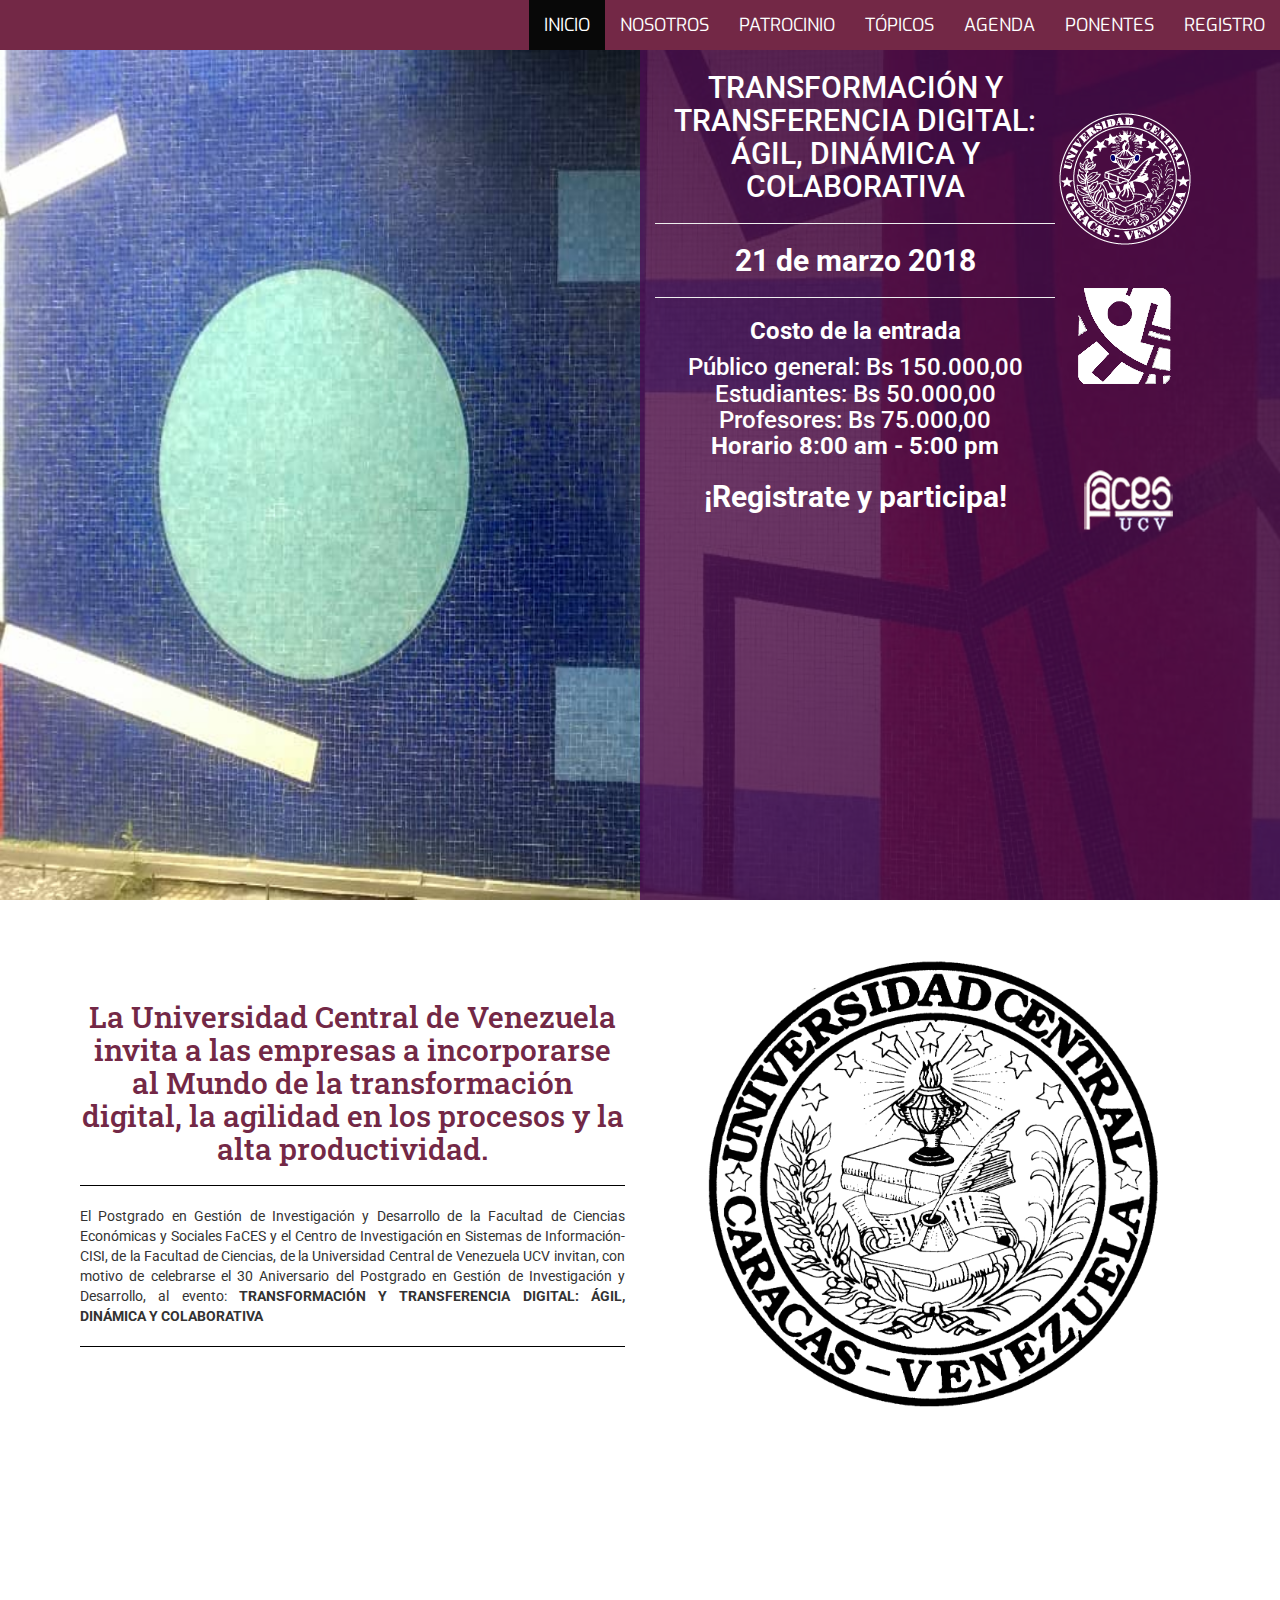
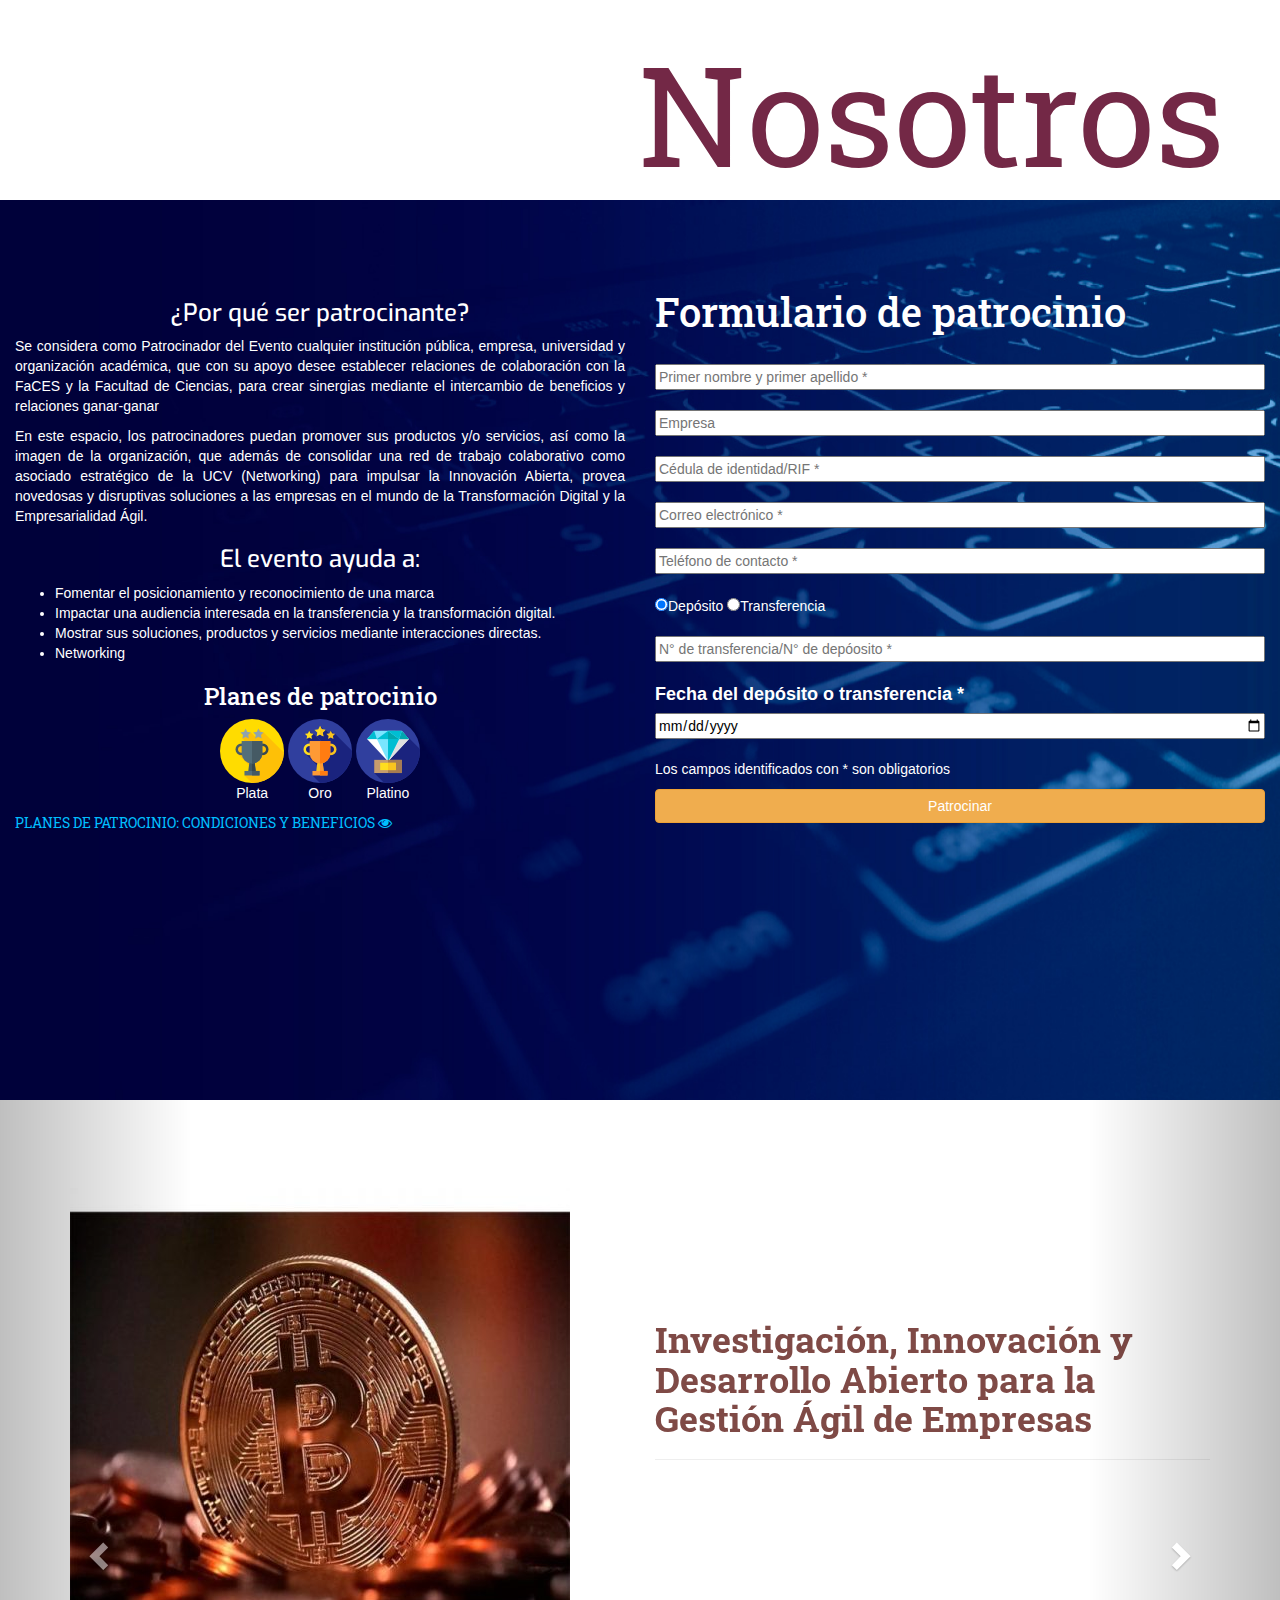
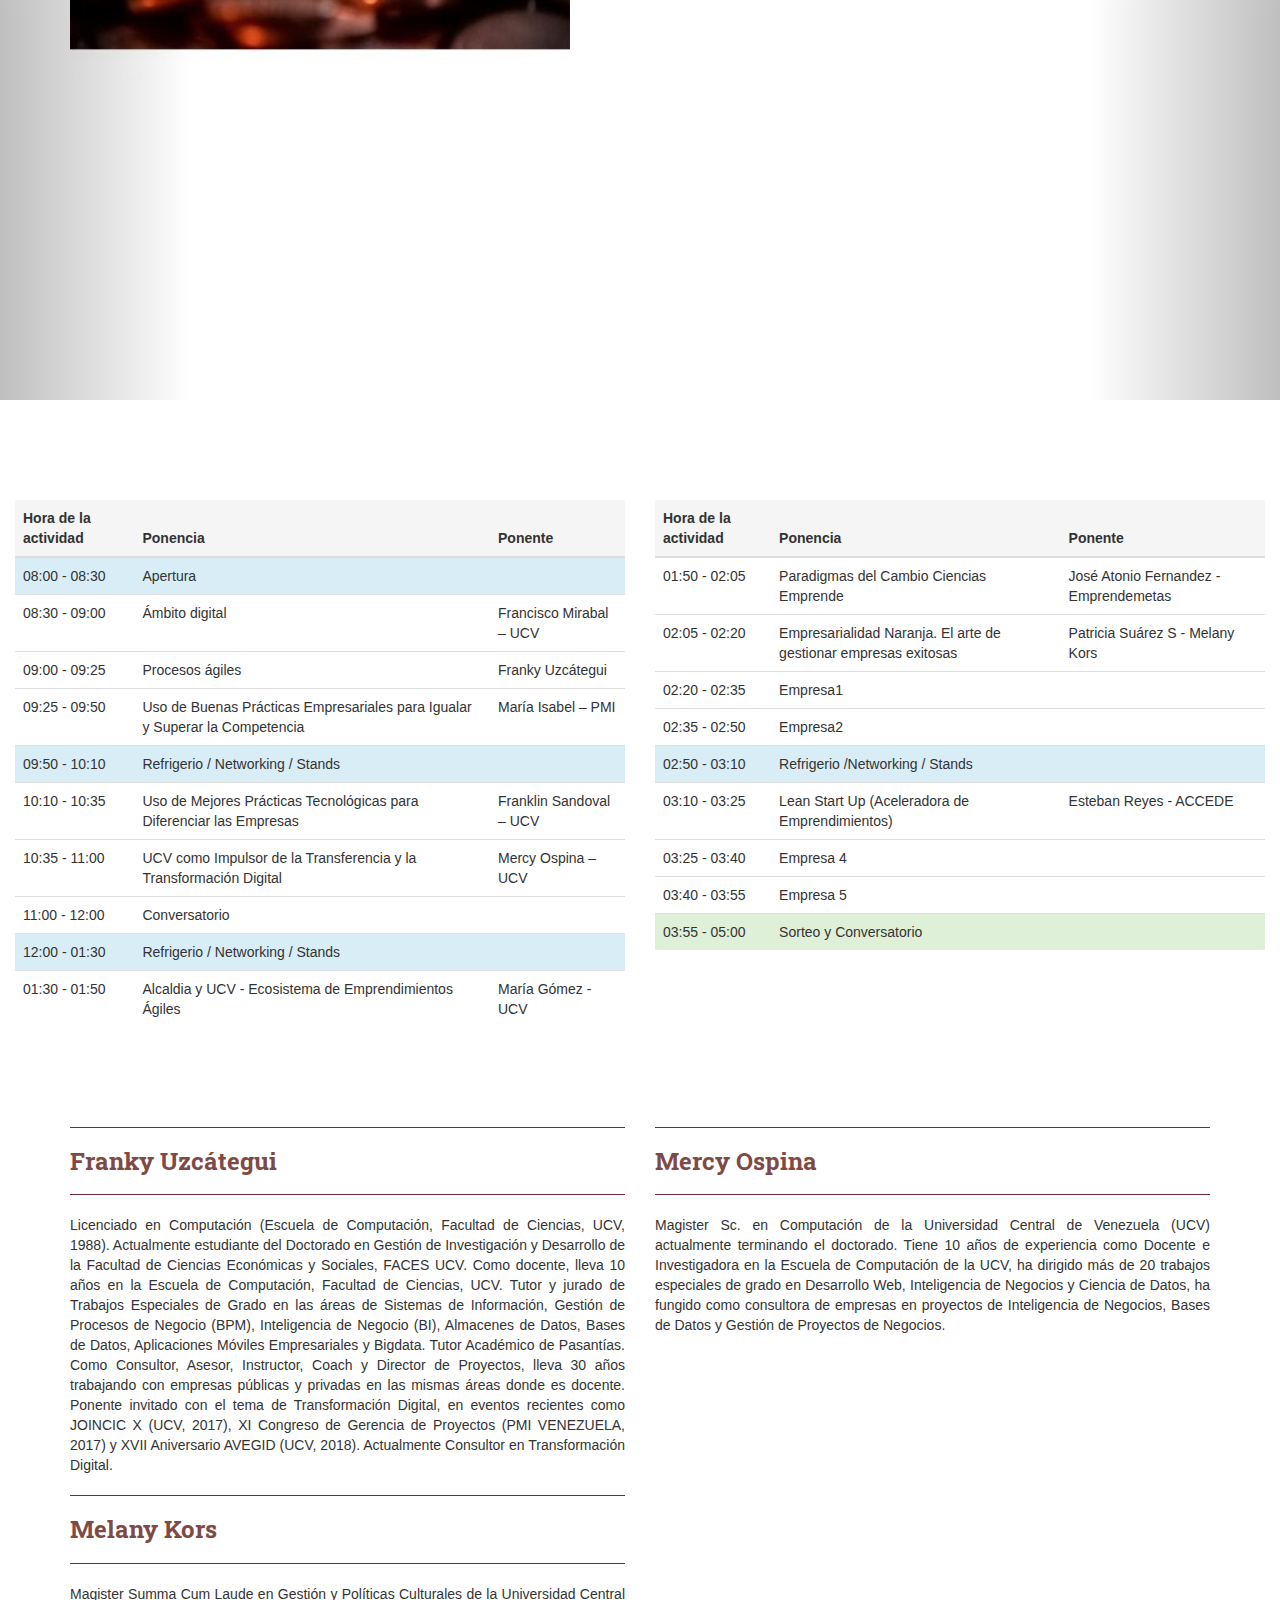
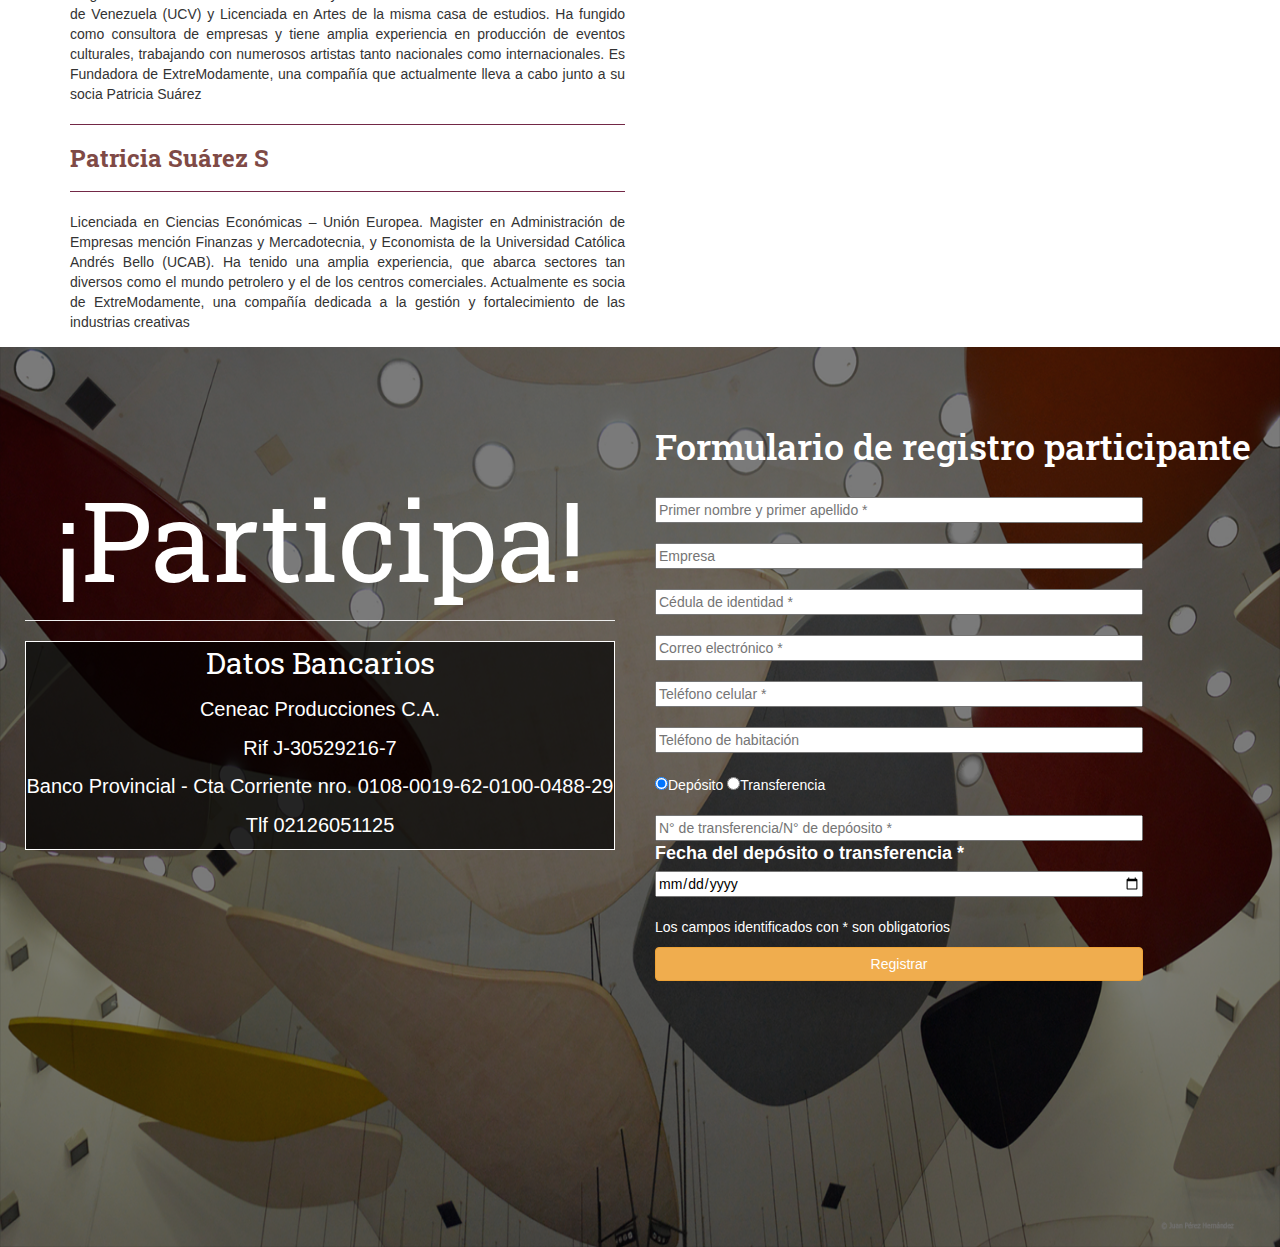
<file: index.html>
<!DOCTYPE html>
<html>
<head>
	<title>CONGRESO UCV</title>
	<link rel="stylesheet" type="text/css" href="static/css/bootstrap.min.css">
	<link rel="stylesheet" type="text/css" href="static/css/style_base.css">
	<link rel="stylesheet" type="text/css" href="static/font-awesome/css/font-awesome.css">
	<link href="https://fonts.googleapis.com/css?family=Exo|Roboto" rel="stylesheet">
	<link href="https://fonts.googleapis.com/css?family=Roboto+Slab" rel="stylesheet">
	<script type="text/javascript" src="static/js/jquery.js"></script>
	<script type="text/javascript" src="static/js/bootstrap.min.js"></script>
	<script type="text/javascript" src="static/js/validadores.js"></script>
	<meta charset="utf-8">
	<meta name= viewport content= width=device-width initial-scale=1>
</head>
<body data-spy="scroll" data-target=".navbar" data-offset="50">
	<header>
		<nav class="navbar navbar-inverse navbar-fixed-top bg-custom">
  		<div class="container-fluid">
    		<div class="navbar-header">
      		<button type="button" class="navbar-toggle" data-toggle="collapse" data-target="#myNavbar" style="background: black">
        		<span class="icon-bar"></span>
        		<span class="icon-bar"></span>
        		<span class="icon-bar"></span> 
      		</button>
    		</div>
   		 <div class="collapse navbar-collapse" id="myNavbar">
      		<ul class="nav navbar-nav navbar-right" style="font-family: Exo; font-size: 18px;">
        		<li><a href="#banner" style="color: white">INICIO</a></li>
        		<li><a href="#nosotros" style="color: white">NOSOTROS</a></li>
        		<li><a href="#patrocinio" style="color: white">PATROCINIO</a></li>
        		<li><a href="#myCarousel" style="color: white">TÓPICOS</a></li> 
        		<li><a href="#agenda" style="color: white">AGENDA</a></li>
        		<li><a href="#ponente" style="color: white">PONENTES</a></li>
        		<li><a href="#contacto" style="color: white">REGISTRO</a></li>
      		</ul>
    	 </div>
  		</div>
		</nav>		
	</header>

	<div class="container" id="banner">
		<div class="row banner">

			<div class="hidden-x hidden-sm col-md-6"></div>

			<div class=" col-xs-12 col-sm-12 col-md-6 bg-opacity">
				
				<div class="container-text">
					<h2> TRANSFORMACIÓN Y TRANSFERENCIA DIGITAL: ÁGIL, DINÁMICA Y COLABORATIVA</h2>
					<hr>
					<h2 class="fecha">21 de marzo 2018</h2>
					<hr>
					<h3 class="fecha">Costo de la entrada</h3>
					<h3 class="no-margin low-xs">Público general: Bs 150.000,00</h3>
					<h3 class="no-margin low-xs">Estudiantes: Bs 50.000,00</h3>
					<h3 class="no-margin low-xs">Profesores: Bs 75.000,00</h3>
					<h3 class="no-margin low-xs fecha">Horario 8:00 am - 5:00 pm</h3>
					<h2 class="registro">¡Registrate y participa!</h2>
					
					<!--<a class="btn btn-warning" href="#contacto">Registro de usuario </a>-->
				</div>

				<ul class="logos-img">
					<li><img class="" src="static/img/ucv.png"></li>
					<li><img class="" src="static/img/ciencias_logo_b.png"></li>
					<li><img class="" src="static/img/logo_faces.png"></li>
				</ul>

			</div>

		</div>
	</div>

	<div class="container" id="nosotros">
		<div class="row">
			<div class="col-xs-12 col-sm-6 col-md-6">

				<div class="container-nosotros">
					<h2 class="fnt-roboto-slab txt-cntr margin-80 color-blue">La Universidad Central de Venezuela invita a las empresas a incorporarse al Mundo de la transformación digital, la agilidad en los procesos y la alta productividad.</h2>
			 		<hr style="background-color: black; border-color: black;">
					<p >El Postgrado en Gestión de Investigación y Desarrollo de la Facultad de Ciencias Económicas y Sociales FaCES y el Centro de Investigación en Sistemas de Información-CISI, de la Facultad de Ciencias, de la Universidad Central de Venezuela UCV invitan, con motivo de celebrarse el 30 Aniversario del Postgrado en Gestión de Investigación y Desarrollo, al evento: <b>TRANSFORMACIÓN Y TRANSFERENCIA DIGITAL: ÁGIL, DINÁMICA Y COLABORATIVA</b></p>
					<hr style="background-color: black; border-color: black;">
				</div>

			</div>

			<div class="hidden-xs col-sm-6 col-md-6" style="height: 100vh;">
				<br><br><br>
				<img src="static/img/logo-ucv.jpg" class="center-block img-res" width="450px;">
				<h2 class="nosotros_title">Nosotros</h2>
			</div>

		</div>
	</div>


	<div class="container" id="patrocinio">
		<div class="row vh" style="">
			<br>
			<br>
			<br>
			<br>

			<div class="col-md-6">

				<h3 align="center" style="font-family: Exo">¿Por qué ser patrocinante?</h3>
				<p align="justify">Se considera como Patrocinador del Evento cualquier institución pública, empresa, universidad y organización académica, que con su apoyo desee establecer relaciones de colaboración con la FaCES y la Facultad de Ciencias, para crear sinergias mediante el intercambio de beneficios y relaciones ganar-ganar<p> 
				<p align="justify">En este espacio, los patrocinadores puedan promover sus productos y/o servicios, así como la imagen de la organización, que además de consolidar una red de trabajo colaborativo como asociado estratégico de la UCV (Networking) para impulsar la Innovación Abierta, provea novedosas y disruptivas soluciones a las empresas en el mundo de la Transformación Digital y la Empresarialidad Ágil.</p>
				<h3 align="center" style="font-family: Exo">El evento ayuda a:</h3>
				<ul>
					<li>Fomentar el posicionamiento y reconocimiento de una marca</li> 
					<li>Impactar una audiencia interesada en la transferencia y la transformación digital.</li> 
					<li>Mostrar sus soluciones, productos y servicios mediante interacciones directas. </li>
					<li>Networking</li>
				</ul>
				<h3 align="center" class="fnt-roboto-slab">Planes de patrocinio</h3>

				<ul class="img-patrocinio txt-cntr">
					<li>
						<img src="static/img/plata64.png">
						<p align="center">Plata</p>
					</li>
					<li>
						<img src="static/img/oro64.png">
						<p align="center">Oro</p>
					</li>
					<li>
						<img src="static/img/platino64.png">
						<p align="center">Platino</p>
					</li>
				</ul>

				<a href="static/docs/PLANES_DE_PATROCINIO.pdf" target="_blank" class="fnt-roboto-slab" style="color:deepskyblue;"> PLANES DE PATROCINIO: CONDICIONES Y BENEFICIOS <i class="fa fa-eye" aria-hidden="true"> </i></a>
			</div>

			<div class="col-md-6">
				<h4 class="fnt-roboto-slab" style="font-size:40px;">Formulario de patrocinio</h4>
				<br>
				<form action="registro_patrocinante.php" method="POST" id="form-reg-patrocinio">

				<input class="form-pat" type="text" name="nombre_p" placeholder="Primer nombre y primer apellido *" required pattern="[a-zA-Z]{3,10}[\s][a-zA-Z]{3,12}" title="Solo se permiten letras ej:PEDRO PEREZ" id="nombreid_p" >
				<br>
				<br>
				<input class="form-pat" type="text" name="empresa_p" placeholder="Empresa" title="Solo se permiten letras" id="empresaid_p">
				<br>
				<br>
				<input class="form-pat" type="text" name="id_p" id="id_p" placeholder="Cédula de identidad/RIF *" required pattern="(E|V|J)[0-9]{7,10}" title="Para c.i: V/E1234567 para Rif: J12345678">
				<br>
				<br>
				<input class="form-pat" type="email" name="email_p" placeholder="Correo electrónico *" id="correoid_p" required title="Ingrese un correo electrónico válido">
				<br>
				<br>
				<input class="form-pat" type="tex" name="telfc_p" placeholder="Teléfono de contacto *" required onkeypress="return soloNumeros(event)">
				<br>
				<br>
				<input type="radio" name="tipo_pago_p" checked value="DEP">Depósito
				<input type="radio" name="tipo_pago_p" value="TRA">Transferencia
				<br>
				<br>
				<input class="form-pat" type="text" name="id_pago_p" placeholder="N° de transferencia/N° de depóosito *" pattern="[0-9]{8,14}" onkeypress="return soloNumeros(event)">
				<br>
				<br>
				<label for="fecha_pago_p" style="font-size: 18px;">Fecha del depósito o transferencia *</label>
				<input class="form-pat fecha_pago_p" type="date" name="fecha_pago_p" min="2018-02-26" max="2018-03-18" placeholder="Ingrese una fecha válida">
				<br>
				<br>
				<p>Los campos identificados con * son obligatorios</p>
				<button class="btn btn-warning enviar_p" style="width: 100%;">Patrocinar</button>

				</form>
			</div>
			<br>
			<br>
		</div>
	</div>

	<div id="myCarousel" class="carousel slide" data-ride="carousel">
  		<!-- Indicators -->
  		<ol class="carousel-indicators">
    		<li data-target="#myCarousel" data-slide-to="0" class="active"></li>
    		<li data-target="#myCarousel" data-slide-to="1"></li>
    		<li data-target="#myCarousel" data-slide-to="2"></li>
    		<li data-target="#myCarousel" data-slide-to="3"></li>
  		</ol>

  		<!-- Wrapper for slides -->
  		<div class="carousel-inner" style="height: 100vh">
    		<div class="item active">
     
     			<div class="container">
     				<div class="row" >
						<br>
     					<br>
     					<br>
     					<br>
     		 			<div class="hidden-xs hidden-sm col-md-6" >
     						<img src="static/img/topico1.jpg" class="img-topic">
     					</div>

     					<div class="col-sm-12 col-md-6">
     						<br>
     						<br>
     						<br>
     						<br>
     						<br>
     						<br>
      						<h1 class="topic-tittle fnt-roboto-slab">Investigación, Innovación y Desarrollo Abierto para la Gestión Ágil de Empresas</h1>
      						<hr>
      						<!--<h2 class="topic-subttile fnt-roboto-slab">¿La economía del futuro?</h2>-->
      						<!--<br>-->

						</div>

     				</div>
     			</div>

    		</div>

    		<div class="item">
     			<div class="container">
     				<div class="row">
						<br>
     					<br>
     					<br>
     					<br>
     		 			<div class="hidden-xs hidden-sm col-md-6">
     						<img src="static/img/topico2.jpg" class="img-topic">
     					</div>
     		
     					<div class=" col-sm-12 col-md-6 fnt-roboto-slab">
     						<br>
     						<br>
     						<br>
     						<br>
     						<br>
     						<br>
      						<h1 class="topic-tittle" >Conformando Procesos Ágiles para la Alta Productividad Empresarial</h1>
      						<hr>
      						<!--<h2 class="topic-subttile fnt-roboto-slab">Información es poder</h2>-->
      						<!--<br>-->

						</div>

     				</div>
     			</div>
    		</div>

    		<div class="item">
       			<div class="container">
     				<div class="row">
						<br>
     					<br>
     					<br>
     					<br>
     		 			<div class="hidden-xs hidden-sm col-md-6">
     						<img src="static/img/topico3.jpg" class="img-topic">
     					</div>
     		
     					<div class="col-sm-12 col-md-6">
     						<br>
     						<br>
     						<br>
     						<br>
     						<br>
     						<br>
      						<h1 class="topic-tittle fnt-roboto-slab" >Desarrollando Nuevos Modelos De Negocios, Absorbiendo Las Buenas Prácticas Empresariales</h1>
      						<hr>
      						<!--<h2 class="topic-subttile fnt-roboto-slab">¿Estamos seguros en internet?</h2>-->
      						<!--<br>-->

						</div>
     				</div>
      			</div>
    		</div>

    		<div class="item">
       			<div class="container">
     				<div class="row">
						<br>
     					<br>
     					<br>
     					<br>
     		 			<div class="hidden-xs hidden-sm col-md-6">
     						<img src="static/img/topico3.jpg" class="img-topic">
     					</div>
     		
     					<div class="col-sm-12 col-md-6">
     						     						<br>
     						<br>
     						<br>
     						<br>
     						<br>
     						<br>
      						<h1 class="topic-tittle fnt-roboto-slab" >Creando Novedosas Estrategias De Valor, Mediante Mejores Prácticas Tecnológicas que la Competencia</h1>
      						<hr>
      						<!--<h2 class="topic-subttile fnt-roboto-slab">¿Estamos seguros en internet?</h2>-->
      						<!--<br>-->

						</div>
     				</div>
      			</div>
    		</div>

    	</div>


  		<!-- Left and right controls -->
  		<a class="left carousel-control" href="#myCarousel" data-slide="prev">
    		<span class="glyphicon glyphicon-chevron-left"></span>
    		<span class="sr-only">Previous</span>
  		</a>
  		<a class="right carousel-control" href="#myCarousel" data-slide="next">
    		<span class="glyphicon glyphicon-chevron-right"></span>
    		<span class="sr-only">Next</span>
  		</a>

	</div>


	<div class="container-fluid" id="agenda">
		<div class="row">
			<br>
			<br>
			<br>
			<br>
			<br>

			<div class="col-xs-12 col-sm-12 col-md-6 ">
                                                     
  				<div class="table-responsive">          
  					<table class="table">
    					<thead>
      						<tr class="active">
        						<th>Hora de la actividad</th>
        						<th>Ponencia</th>
        						<th>Ponente</th>
      						</tr>
    					</thead>
    					<tbody>
      						<tr class="info">
        						<td>08:00 - 08:30</td>
        						<td>Apertura</td>
        						<td> </td>
      						</tr>
      						<tr>
        						<td>08:30 - 09:00</td>
        						<td>Ámbito digital</td>
        						<td>Francisco Mirabal – UCV </td>
      						</tr>
      						<tr>
        						<td>09:00 - 09:25</td>
        						<td>Procesos ágiles</td>
        						<td>Franky Uzcátegui</td>
      						</tr>
      						<tr>
        						<td>09:25 - 09:50</td>
        						<td>Uso de Buenas Prácticas Empresariales para Igualar y Superar la Competencia </td>
        						<td>María Isabel – PMI</td>
      						</tr>
      						<tr class="info">
        						<td >09:50 - 10:10</td>
        						<td>Refrigerio / Networking / Stands</td>
        						<td> </td>
      						</tr>
      						<tr>
        						<td>10:10 - 10:35</td>
        						<td>Uso de Mejores Prácticas Tecnológicas para Diferenciar las Empresas </td>
        						<td>Franklin Sandoval – UCV</td>
      						</tr>
      						<tr>
        						<td>10:35 - 11:00</td>
        						<td>UCV como Impulsor de la Transferencia y la Transformación Digital</td>
        						<td>Mercy Ospina – UCV</td>
      						</tr>
      						<tr>
        						<td>11:00 - 12:00</td>
        						<td>Conversatorio</td>
        						<td></td>
      						</tr>
      						<tr class="info">
        						<td >12:00 - 01:30</td>
        						<td>Refrigerio / Networking / Stands</td>
        						<td> </td>
      						</tr>
      						<tr>
      							<td>01:30 - 01:50</td>
      							<td>Alcaldia y UCV - Ecosistema de Emprendimientos Ágiles</td>
      							<td>María Gómez - UCV</td>
      						</tr>
      						     						      						
    					</tbody>
  					</table>
  				</div>	
			</div>

			<div class="col-xs-12 col-sm-12 col-md-6">
					<div class="table-responsive">
						<table class="table">
							<thead>
								<tr class="active">
									<th>Hora de la actividad</th>
									<th>Ponencia</th>
									<th>Ponente</th>
								</tr>
							</thead>
							<tbody>
							<tr>
      							<td>01:50 - 02:05</td>
      							<td>Paradigmas del Cambio Ciencias Emprende</td>
      							<td>José Atonio Fernandez - Emprendemetas</td>
      						</tr>
      				      	<tr>
      							<td>02:05 - 02:20</td>
      							<td>Empresarialidad Naranja. El arte de gestionar empresas exitosas </td>
      							<td>Patricia Suárez S - Melany Kors</td>
      						</tr>
      				      	<tr>
      							<td>02:20 - 02:35</td>
      							<td>Empresa1</td>
      							<td></td>
      						</tr>
      				      	<tr>
      							<td>02:35 - 02:50</td>
      							<td>Empresa2</td>
      							<td></td>
      						</tr>
      				      	<tr class="info">
      							<td>02:50 - 03:10</td>
      							<td>Refrigerio /Networking / Stands</td>
      							<td></td>
      						</tr>
				  			<tr>
      							<td>03:10 - 03:25</td>
      							<td>Lean Start Up (Aceleradora de Emprendimientos)</td>
      							<td>Esteban Reyes - ACCEDE</td>
      						</tr> 
      				      	<tr>
      							<td>03:25 - 03:40</td>
      							<td>Empresa 4 </td>
      							<td></td>
      						</tr>
      				      	<tr>
      							<td>03:40 - 03:55</td>
      							<td>Empresa 5 </td>
      							<td></td>
      						</tr>
      				      	<tr class="success">
      							<td>03:55 - 05:00</td>
      							<td>Sorteo y Conversatorio</td>
      							<td></td>
      						</tr>       						     						      						
    					</tbody>
  					</table>
  				</div>
			</div>
		</div>
	</div>

<div class="container" id="ponente">
	<div class="row">
<br>
<br>
<br>
		<div class="col-sm-12 col-md-6">
			<div class="container-ponente">
				<hr style="border-color: rgb(115, 40, 70); background-color: rgb(115, 40, 70);">
				<h3 class="topic-tittle fnt-roboto-slab" >Franky Uzcátegui</h3>
				<hr style="border-color: rgb(115, 40, 70); background-color: rgb(115, 40, 70);">
				<p align="justify">Licenciado en Computación (Escuela de Computación, Facultad de Ciencias, UCV, 1988). Actualmente estudiante del Doctorado en Gestión de Investigación y Desarrollo de la Facultad de Ciencias Económicas y Sociales, FACES UCV. Como docente, lleva 10 años en la Escuela de Computación, Facultad de Ciencias, UCV. Tutor y jurado de Trabajos Especiales de Grado en las áreas de Sistemas de Información, Gestión de Procesos de Negocio (BPM), Inteligencia de Negocio (BI), Almacenes de Datos, Bases de Datos, Aplicaciones Móviles Empresariales y Bigdata. Tutor Académico de Pasantías. Como Consultor, Asesor, Instructor, Coach y Director de Proyectos, lleva 30 años trabajando con empresas públicas y privadas en las mismas áreas donde es docente. Ponente invitado con el tema de Transformación Digital, en eventos recientes como JOINCIC X (UCV, 2017), XI Congreso de Gerencia de Proyectos (PMI VENEZUELA, 2017) y XVII Aniversario AVEGID (UCV, 2018). Actualmente Consultor en Transformación Digital.</p>
			</div>
			<div class="container-ponente">
				<hr style="border-color: rgb(115, 40, 70); background-color: rgb(115, 40, 70);">
				<h3  class="topic-tittle fnt-roboto-slab" >Melany Kors</h3>
				<hr style="border-color: rgb(115, 40, 70); background-color: rgb(115, 40, 70);">
				<p align="justify">Magister Summa Cum Laude en Gestión y Políticas Culturales de la Universidad Central de Venezuela (UCV)  y Licenciada en Artes de la misma casa de estudios. Ha fungido como consultora de empresas y tiene amplia experiencia en producción de eventos culturales, trabajando con numerosos artistas tanto nacionales como internacionales. Es Fundadora de ExtreModamente, una compañía que  actualmente lleva a cabo junto a su socia Patricia Suárez</p>
			</div>

			<div class="container-ponente">
				<hr style="border-color: rgb(115, 40, 70); background-color: rgb(115, 40, 70);">
				<h3 class="topic-tittle fnt-roboto-slab" >Patricia Suárez S</h3>
				<hr style="border-color: rgb(115, 40, 70); background-color: rgb(115, 40, 70);">
				<p align="justify">Licenciada en Ciencias Económicas – Unión Europea. Magister en Administración de Empresas mención Finanzas y Mercadotecnia, y Economista de la Universidad Católica Andrés Bello (UCAB).  Ha tenido una amplia experiencia, que abarca sectores tan diversos como el mundo petrolero y el de los centros comerciales. Actualmente es socia de ExtreModamente, una compañía dedicada a la gestión y fortalecimiento de las industrias creativas</p>
			</div>
		</div>

		<div class=" col-sm-12 col-md-6">

			<div class="container-ponente">
				<hr style="border-color: rgb(115, 40, 70); background-color: rgb(115, 40, 70);">
				<h3 class="topic-tittle fnt-roboto-slab" >Mercy Ospina</h3>
				<hr style="border-color: rgb(115, 40, 70); background-color: rgb(115, 40, 70);">
				<p align="justify">Magister Sc. en Computación de la Universidad Central de Venezuela (UCV)  actualmente terminando el doctorado. Tiene 10 años de experiencia como Docente e Investigadora en la Escuela de Computación de la UCV, ha dirigido más de 20 trabajos especiales de grado en Desarrollo Web, Inteligencia de Negocios y Ciencia de Datos, ha fungido como consultora de empresas en proyectos de Inteligencia de Negocios, Bases de Datos y Gestión de Proyectos de Negocios.</p>
			</div>
			
		</div>

	</div>
</div>


<div class="container" id="contacto">
	<div class="row contact">

		<div class="col-md-6">

			<div class="container-contactenos">
				<h2 class="hidden-xs">¡Participa!</h2>
				<hr>
				<div style="border: solid white .5px; background:rgba(0,0,0,.7)">
				<p align="center" class="fnt-roboto-slab" style="font-size: 30px;">Datos Bancarios</p>
				<p>Ceneac Producciones C.A.</p><p>Rif J-30529216-7</p>
				<p>Banco Provincial - Cta Corriente nro. 0108-0019-62-0100-0488-29</p>
				<p>Tlf 02126051125</p>
				</div>
			</div>
				
			
		</div>

		<div class="col-md-6">

			<form class="form" method="POST" id="myform">
				<h1 class="fnt-white fnt-roboto-slab">Formulario de registro participante</h1>
				<br>
				<input class="usr-reg" type="text" name="nombre" placeholder="Primer nombre y primer apellido *" required title="Solo se permiten letras ej:PEDRO PEREZ" id="nombreid" pattern="[a-zA-Z]{3,}[\s][a-zA-Z]{3,}">
				<br>
				<br>
				<input class="usr-reg" type="text" name="empresa" placeholder="Empresa" id="empresaid">
				<br>
				<br>
				<input class="usr-reg" type="text" name="ci" placeholder="Cédula de identidad *" required  title="Solo son permitidos números sin puntos ej:12345678 " pattern="[0-9]{7,8}" onkeypress="return soloNumeros(event)">
				<br>
				<br>
				<input class="usr-reg" type="email" name="email" placeholder="Correo electrónico *" id="correoid" required title="indique un correo electrónico válido ej:ejemplo@correo.com">
				<br>
				<br>
				<input class="usr-reg" type="tex" name="telfc" placeholder="Teléfono celular *" required pattern="(0412|0416|0426|0414|0424)[0-9]{7}" onkeypress="return soloNumeros(event)">
				<br>
				<br>
				<input class="usr-reg" type="text" name="telfh" placeholder="Teléfono de habitación" onkeypress="return soloNumeros(event)" >
				<br>
				<br>
				<input class="" type="radio" name="tipo_pago" required value="DEP" checked>Depósito
				<input class="" type="radio" name="tipo_pago" value="TRA">Transferencia
				<br>
				<br>
				<input class="usr-reg" type="text" name="id_pago" placeholder="N° de transferencia/N° de depóosito *" pattern="[0-9]{8,14}" onkeypress="return soloNumeros(event)">
				<br>
				<label for="fecha_pago" class="fnt-white" style="font-size: 18px;">Fecha del depósito o transferencia *</label>
				<input class="usr-reg fecha_pago" type="date" name="fecha_pago" min="2018-03-01" max="2018-03-21" title="Ingrese una fecha válida" placeholder="dd-mm-aaaa">
				<br>
				<br>
				<p class="fnt-white">Los campos identificados con * son obligatorios</p>
				<button type="submit" class="btn btn-warning enviar">Registrar</button>
			</form>
		</div>
	</div>
</div>

<script type="text/javascript">

	function clean_form(){

		$(".usr-reg").val("");
    $(".form-pat").val("");
	}

	$('.navbar-nav li a').click(function(){

		//$(this).parent().parent().find("li a").each(function(){
			//$(this).css("color","white");
		//});

		//$(this).css("color","orange");

		$('html, body').animate({
        scrollTop: $($(this).attr('href')).offset().top
    }, 1000);

	});

	$("#nombreid, #empresaid, #correoid,#nombreid_p,#empresaid_p,#id_p,#email_p,#id_p").keyup(function(){

		$(this).val(($(this).val().toUpperCase()));

	});

	$("#myform").submit(function(){
		 event.preventDefault();
	$.post("registro_participante.php",$("#myform").serialize(),function(object){
		alert(object)
	});

	clean_form();

});

	$("#form-reg-patrocinio").submit(function(){
		event.preventDefault();
		$.post("registro_patrocinante.php",$("#form-reg-patrocinio").serialize(),function(object){
			alert(object);
		});

		clean_form();

	});


</script>

</body>
</html>
</file>
<file: static/css/style_base.css>
/*

TABLA DE COLORES 
-----------------
GRIS CLARO : rgb(218, 221, 226);
GRIS OSCURO: rgb(160, 169, 174);
TERRACOTA: rgb(127, 74, 70);
AZUL : rgb(36, 59, 100);
MORADO:rgb(115, 40, 70);


 */

.txt-j{
	
	text-align: justify;
}

.fnt-white{
	color: white;
}
.color-blue{
	color: rgba(115, 40, 70,1);
}
.margin-80{
	margin-top: 80px;
}
.fnt-roboto-slab{
	font-family: Roboto Slab;
}

.txt-cntr{
	text-align: center;
}

.txt-l{
	text-align: left;
}

.txt-r{
	text-align: right;
}

#banner,#contacto{
	height: 100vh;
	width: 100%;
}

#patrocinio,#nosotros,#ponente{
	height: 100vh;
}

.vh{
	height: 100vh;
}

#patrocinio{
	color: white;
	width: 100%;
	background:url(../img/banner2.jpg);
	background-repeat: no-repeat;
	background-size: 100% 100%;
}

#banner{
	background:url(../img/banner4.jpg);
	background-repeat: no-repeat;
	background-size: 100% 100%;
}

#nosotros{
	/*background: rgb(218, 221, 226);*/
	
}

.bg-custom{
background:/*rgb(234, 241, 247) */ rgba(115, 40, 70,1);
border:none;
}

.bg-opacity{
	height: 100vh;
	background:/*rgba(36, 59, 100,.8)*//*GRIS CLARO rgba(160, 169, 174,.7) *//* MORADO rgba(115, 40, 70,.8)*/rgba(74, 11, 81,.8);
}

.fecha, .registro{
	font-weight: 700;
}

.container-text{
	font-family: Roboto;
	width:400px;
	display: inline-block;
	color: white/*rgb(247, 236, 22)*/;
	text-align: center;
}

.logos-img{
	margin-top: 80px;
	display: inline-block;
	padding-top: 5px;
	padding-bottom: 5px;
	padding-left: 0px;
}

.logos-img li {
	list-style: none;
	text-decoration: none;
	margin: 2em 0px 2em 0px;
	padding: 0px;

}

.nosotros_title{
	
	position: absolute;
	bottom:0px;
	right: 0px;
	margin-top: .5em;
	font-size: 10em;
	font-weight: 400;
	font-family: Roboto Slab;
	color: rgba(115, 40, 70,1);
	text-align: center;
}

.fnt-s20{
	font-size: 20px;
}

.container-nosotros{
	text-align: justify;
	padding-left: 10px;
	margin-top:100px;
	font-family:Roboto;
}

#contacto{
	background:url(../img/banner.png);
	background-repeat: no-repeat;
	background-size: 100% 100%;
}

.container-contactenos{
	margin-top: 100px;
	color: white;
	padding: 10px;
}

.container-contactenos h2 {
	font-family:Roboto Slab;
	text-align: center;
	font-size:8em;
	font-weight: 400;
}

.container-contactenos p {
	text-align: center;
	font-size:20px;
}

.contact{
	background: rgba(0,0,0,.5);
	 height: 100vh;
}

.usr-reg{
	width: 80%;
	/*border: none;
	background: transparent;
	border-bottom: solid 1px white;
	color: white;*/
}

/*.usr-reg:focus{
	outline: none;
}*/

.enviar{
	width: 80%;
}

/*.usr-reg::placeholder{
	color:white;
	font-weight: 400;
	font-size: 18px;
}*/

.form{
	margin-top: 80px;
	color:white;
}

.form .fecha_pago{
color: black;
}

#form-reg-patrocinio .fecha_pago_p{
	color: black;
}
.form-pat{
	width: 100%;
	/*border: none;
	background: transparent;
	border-bottom: solid 1px white;*/
}

/*.form-pat:focus{
outline: none;
}

.form-pat::placeholder{
	color: white;
	font-weight: 400;
	font-size: 18px;
}
*/

.topic-tittle{
	color:rgb(127, 74, 70);
	font-weight: 700;
}

#agenda{
}

.no-margin{
	margin:0;
	padding: 0;
}

.img-patrocinio{
	margin :0;
	padding: 0;
}

.img-patrocinio li{
	list-style: none;
	display: inline-block;
}

/*-----------------------------*/
@media (max-width: 768px){
	#banner,#contacto,#patrocinio,#nosotros{
	height: auto;
}

.contact{
	height: auto;
}

.logos-img{
	margin-top: 40px;
}

.logos-img li{
display: inline;
}

.logos-img li img{
	width: 70px;
}

.container-text{
	width: auto;
	margin-top: 90px;
}

.container-text h2{
	font-size: 18px;
}

.container-nosotros h2{
	font-size: 20px;
}

.topic-tittle{
	font-size: 20px;
}
.usr-reg{
	width:100%;
}
.vh{
	height: auto;
}

.low-xs{
font-size: 18px;
}

.enviar{
	width: 100%;
}

}

@media  (min-width: 768px ) and (max-width: 1024px ){

#banner,#contacto,#patrocinio,#nosotros{
	height: auto;
}

.contact{
	height: auto;
}


.logos-img{
	display: block;
	margin: 0;

}

.logos-img li{
display: inline;
}

.vh{
	height: auto;
}

.container-contactenos h2{
	font-size: 5em;
}
.usr-reg{
	width: 100%;
}
.img-topic{
	width: 300px;
}
.enviar{
	width: 100%;
}
.nosotros_title{
position: absolute;
left: 0px;
margin-left: 0px;
font-size: 6.5em;
}
.img-res{
	margin-top:110px;
	width: 300px;
}
}
</file>
